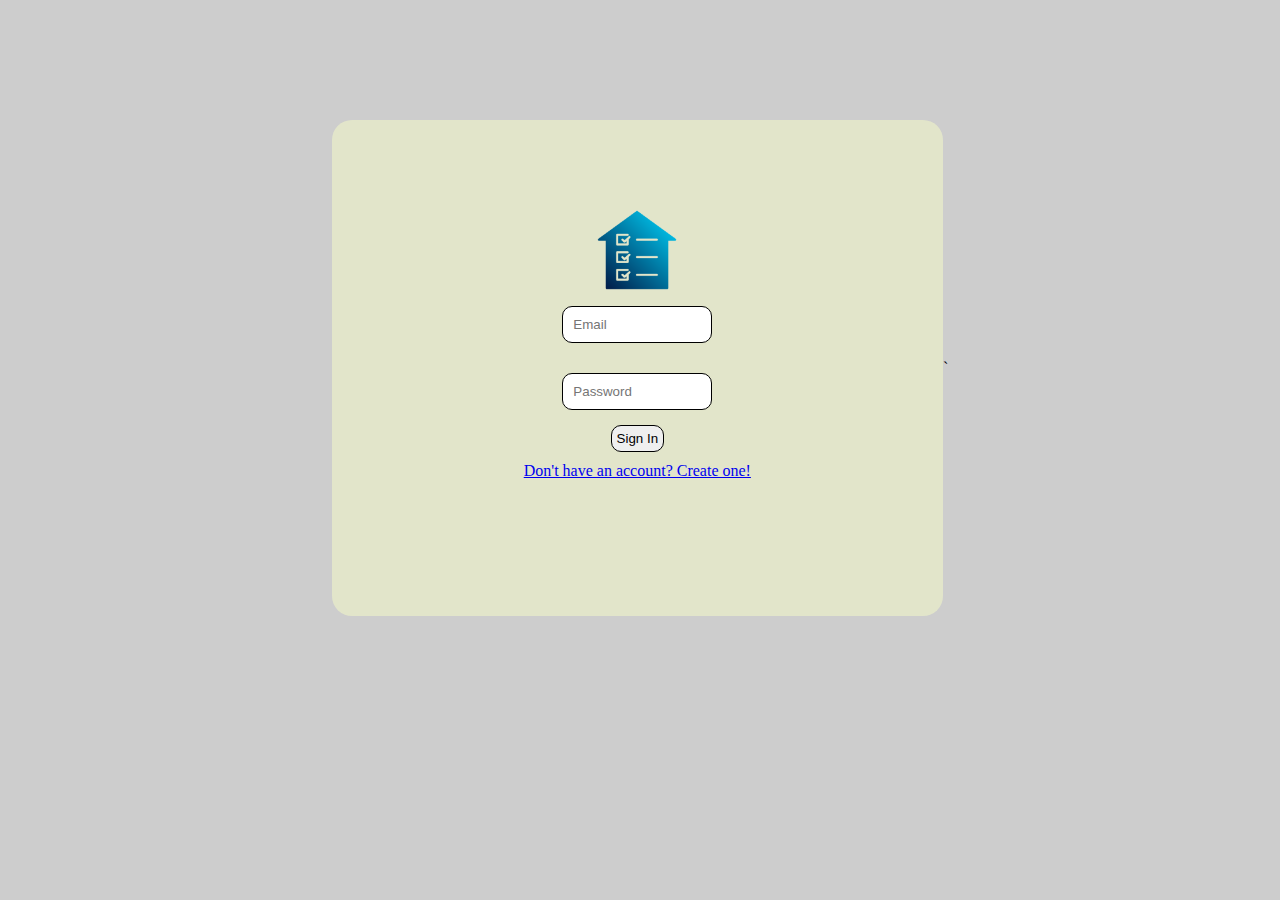
<file: index.html>
<!DOCTYPE html>
<html>
    <head>
        <meta charset="UTF-8">
        <meta name="viewport" content="width=device-width, initial-scale=1.0">
        <link rel="stylesheet" href="styles/index.css">
        <link rel="icon" href="assets/images/logo_32.png">
        <title>Login - CMS</title>
    </head>

    <body>
        <form id="login" name="login" action="" method="POST">
            <div id="form-content">
                <div id="logo">
                    <img src="assets/images/logo_256.png" height="80px">
                </div>
                <div id="inputs">
                    <div id="email-input"> 
                        <input type="text" id="email" class="login-input" name="email" placeholder="Email" required inputmode="email" autocomplete="off" pattern="[a-zA-Z]{3}"> 
                    </div>
                    <div id="pwd-input">
                        <input type="password" id="pwd" class="login-input" name="pwd" pattern="\w+\d+{4,8}" placeholder="Password" required autocomplete="off">
                        <!-- Make tick boxes that show when a condition is met-->
                    </div>
                </div>

                <a href="dashboard.html"><div id="submit-button"> <input type="button" id="login-submit" name="login-submit" value="Sign In"> </div></a>
                <!--Make type submit-->
                <div id="register-link"> <a href="register.html">Don't have an account? Create one!</a> </div>
            </div>
        </form>
    </body>
`

</html>
</file>
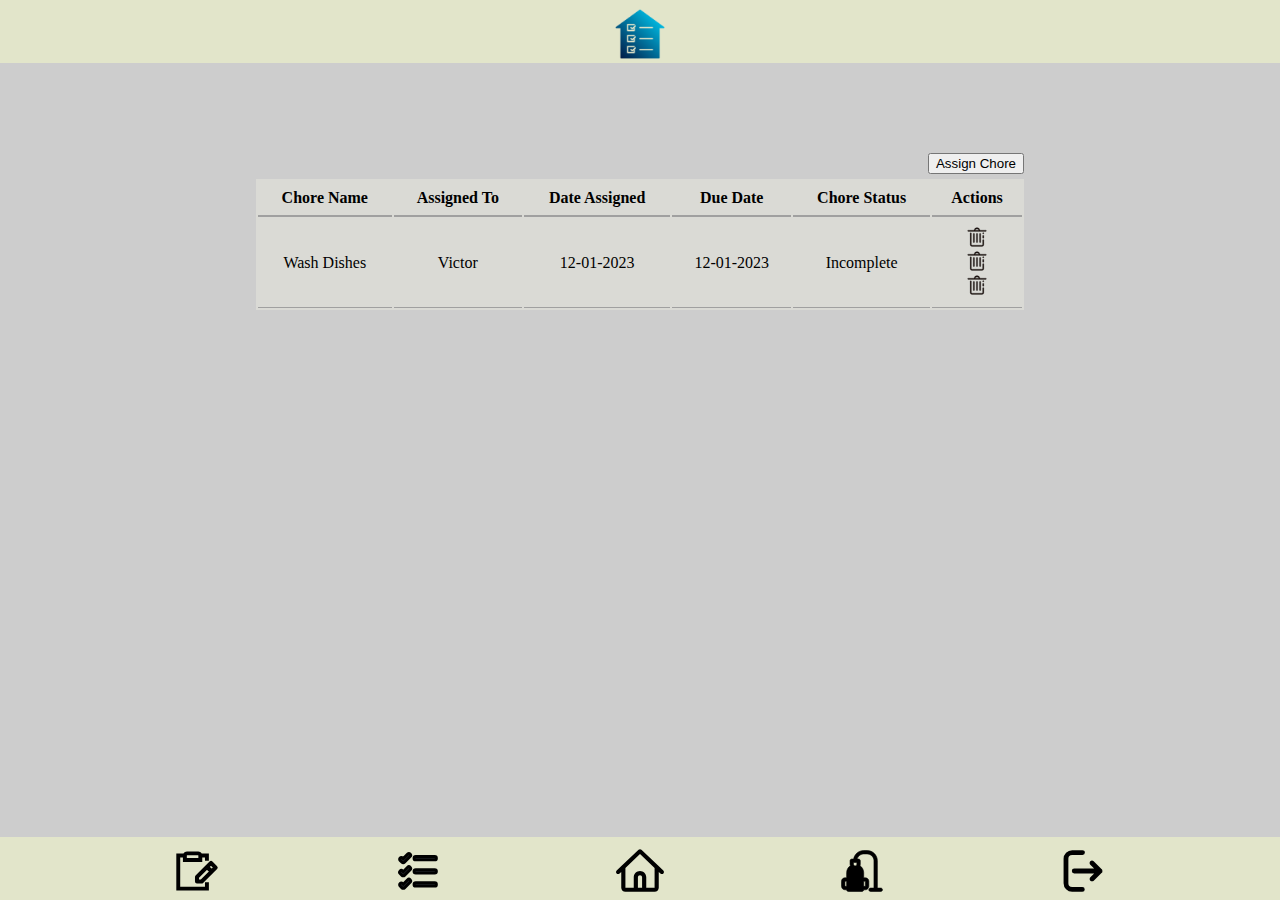
<file: assign-chore.html>
<!DOCTYPE html>
<html>
<head>
    <meta charset="UTF-8">
    <meta name="viewport" content="width:device-width; initial-scale:1.0">
    <title>Assign Chore</title>
    <link rel="stylesheet" href="styles/manage.css">
    <link rel="icon" href="assets/images/logo_32.png">
    <script src="scripts/popup.js" defer></script>
</head>
<body>
    <div id="main-content">
       <div id="header">
            <div id="header-items">
                <div id="logo">
                    <a href="dashboard.html"><img src="assets/images/logo_256.png" height="50px"></a>
                </div>
            </div>
        </div>
        <div id="tasks">  
                <div class="overlay" id="overlay" onclick="hidePopup()"></div>
                <div class="popup" id="popup">
                    <div style="padding-top: 0vh;">
                        <span style="font-weight: bold; font-size: 24px; margin-bottom: 1vh;">Add Chore</span>
                    </div>
                    <div>
                        <form action="" method="post" name="chore-assign" id="chore-assign">
                            <select id="assign-person" name="assign-person">
                                <option value="victor">Victor</option>
                                <option value="jane">Jane</option>
                                <option value="sam">Sam</option>
                                <option value="ella">Ella</option>
                            </select>
                            <select id="assign-chore" name="assign-chore">
                                <option value="sweep">Sweeping</option>
                                <option value="mop">Mopping</option>
                                <option value="cook">Cooking</option>
                            </select>
                            <input type="date" id="due-date" name="due-date" required>
                        </form>
                    </div>
                    <div id="popup-buttons">
                        <button onclick="assignChore()">Add</button>
                        <button onclick="hidePopup()">Close</button>
                    </div>
                </div>  
                
                <table id="task-table" name="task-table" style="margin-left: 20vw; margin-right: 20vw;margin-top: 0.5vh;">
                    <div id="add-button">
                        <button onclick="showPopup()">Assign Chore</button>
                    </div>
                <thead id="table-head">
                    <tr>
                        <th>Chore Name</th>
                        <th>Assigned To</th>
                        <th>Date Assigned</th>
                        <th>Due Date</th>
                        <th>Chore Status</th>
                        <th>Actions</th>
                    </tr>
                </thead>
                <tbody>
                    <tr>
                        <td>Wash Dishes</td>
                        <td>Victor</td>
                        <td>12-01-2023</td>
                        <td>12-01-2023</td>
                        <td>Incomplete</td>
                        <td>
                            <div class="action-button" id="check-button">
                                <a href=""><img src="assets/images/delete.svg"></a>
                            </div>
                            <div class="action-button" id="check-button">
                                <a href=""><img src="assets/images/delete.svg"></a>
                            </div>
                            <div class="action-button" id="check-button">
                                <a href=""><img src="assets/images/delete.svg"></a>
                            </div>
                        </td>
                    </tr>
                </tbody>
                </table>

        </div>
    </div>
            
    <div id="bar">
        <div id="buttons">
            <div class="bar-button" id="settings-button">
                <a href="manage.html"><img src="assets/images/create.svg"></a>
            </div>
            <div class="bar-button" id="task-button">
                <a href="tasks.html"><img src="assets/images/task.svg"></a>
            </div>
            <div class="bar-button" id="home-button">
                <a href="dashboard.html"><img src="assets/images/home.svg"></a>
            </div>
            <div class="bar-button" id="profile-button">
                <a href=""><img src="assets/images/assign.svg"></a>
            </div>
            <div class="bar-button" id="logout-button">
                <a href="index.html"><img src="assets/images/logout.svg"></a>
            </div>
        </div>

    </div>
</body>
</html>
</file>
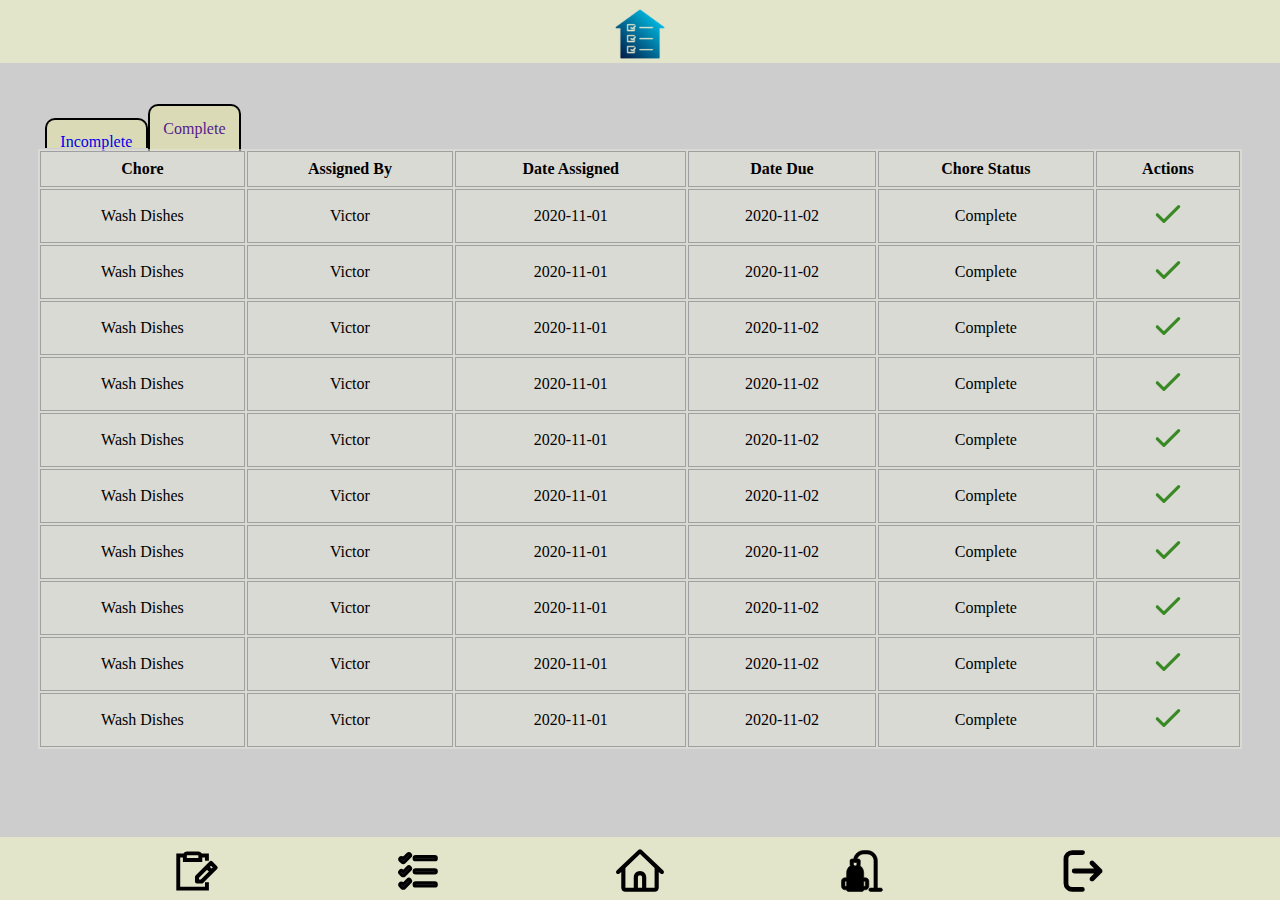
<file: complete.html>
<!DOCTYPE html>
<html>
<head>
    <meta charset="UTF-8">
    <meta name="viewport" content="width:device-width; initial-scale:1.0">
    <title>Completed Tasks</title>
    <link rel="stylesheet" href="styles/tasks.css">
    <link rel="icon" href="assets/images/logo_32.png">
</head>
<body>
    <div id="main-content">
       <div id="header">
            <div id="header-items">
                <div id="logo">
                    <a href="dashboard.html"><img src="assets/images/logo_256.png" height="50px"></a>
                </div>
            </div>
        </div>
        <div id="tabs">
            <a href="tasks.html" class="task-link"><div class="tab-shape" id="incomplete-tab" style="margin-left: 3.5vw; margin-top: 1.1vh;height:0.1vh;">Incomplete</div></a>
            <a href="" class="task-link"><div class="tab-shape" id="complete-tab" style="margin-top: -0.4vh;">Complete</div></a>
        </div>
        <div id="tasks">    
            <table id="task-table" name="task-table" style="margin-left: 3vw; margin-right: 3vw;">
                <thead id="table-head">
                    <tr>
                        <th>Chore</th>
                        <th>Assigned By</th>
                        <th>Date Assigned</th>
                        <th>Date Due</th>
                        <th>Chore Status</th>
                        <th>Actions</th>
                    </tr>
                </thead>
                <tbody>
                    <tr>
                        <td>Wash Dishes</td>
                        <td>Victor</td>
                        <td>2020-11-01</td>
                        <td>2020-11-02</td>
                        <td>Complete</td>
                        <td>
                            <div class="action-button" id="check-button">
                                <a href=""><img src="assets/images/check.svg"></a>
                            </div>
                        </td>
                    </tr>
                    <tr>
                        <td>Wash Dishes</td>
                        <td>Victor</td>
                        <td>2020-11-01</td>
                        <td>2020-11-02</td>
                        <td>Complete</td>
                        <td>
                            <div class="action-button" id="check-button">
                                <a href=""><img src="assets/images/check.svg"></a>
                            </div>
                        </td>
                    </tr>
                    <tr>
                        <td>Wash Dishes</td>
                        <td>Victor</td>
                        <td>2020-11-01</td>
                        <td>2020-11-02</td>
                        <td>Complete</td>
                        <td>
                            <div class="action-button" id="check-button">
                                <a href=""><img src="assets/images/check.svg"></a>
                            </div>
                        </td>
                    </tr>
                    <tr>
                        <td>Wash Dishes</td>
                        <td>Victor</td>
                        <td>2020-11-01</td>
                        <td>2020-11-02</td>
                        <td>Complete</td>
                        <td>
                            <div class="action-button" id="check-button">
                                <a href=""><img src="assets/images/check.svg"></a>
                            </div>
                        </td>
                    </tr>
                    <tr>
                        <td>Wash Dishes</td>
                        <td>Victor</td>
                        <td>2020-11-01</td>
                        <td>2020-11-02</td>
                        <td>Complete</td>
                        <td>
                            <div class="action-button" id="check-button">
                                <a href=""><img src="assets/images/check.svg"></a>
                            </div>
                        </td>
                    </tr>
                    <tr>
                        <td>Wash Dishes</td>
                        <td>Victor</td>
                        <td>2020-11-01</td>
                        <td>2020-11-02</td>
                        <td>Complete</td>
                        <td>
                            <div class="action-button" id="check-button">
                                <a href=""><img src="assets/images/check.svg"></a>
                            </div>
                        </td>
                    </tr>
                    <tr>
                        <td>Wash Dishes</td>
                        <td>Victor</td>
                        <td>2020-11-01</td>
                        <td>2020-11-02</td>
                        <td>Complete</td>
                        <td>
                            <div class="action-button" id="check-button">
                                <a href=""><img src="assets/images/check.svg"></a>
                            </div>
                        </td>
                    </tr>
                    <tr>
                        <td>Wash Dishes</td>
                        <td>Victor</td>
                        <td>2020-11-01</td>
                        <td>2020-11-02</td>
                        <td>Complete</td>
                        <td>
                            <div class="action-button" id="check-button">
                                <a href=""><img src="assets/images/check.svg"></a>
                            </div>
                        </td>
                    </tr>
                    <tr>
                        <td>Wash Dishes</td>
                        <td>Victor</td>
                        <td>2020-11-01</td>
                        <td>2020-11-02</td>
                        <td>Complete</td>
                        <td>
                            <div class="action-button" id="check-button">
                                <a href=""><img src="assets/images/check.svg"></a>
                            </div>
                        </td>
                    </tr>
                    <tr>
                        <td>Wash Dishes</td>
                        <td>Victor</td>
                        <td>2020-11-01</td>
                        <td>2020-11-02</td>
                        <td>Complete</td>
                        <td>
                            <div class="action-button" id="check-button">
                                <a href=""><img src="assets/images/check.svg"></a>
                            </div>
                        </td>
                    </tr>
                </tbody>
            </table>

        </div>
    </div>
            
    <div id="bar">
        <div id="buttons">
            <div class="bar-button" id="settings-button">
                <a href="manage.html"><img src="assets/images/create.svg"></a>
            </div>
            <div class="bar-button" id="task-button">
                <a href=""><img src="assets/images/task.svg"></a>
            </div>
            <div class="bar-button" id="home-button">
                <a href="dashboard.html"><img src="assets/images/home.svg"></a>
            </div>
            <div class="bar-button" id="profile-button">
                <a href="assign-chore.html"><img src="assets/images/assign.svg"></a>
            </div>
            <div class="bar-button" id="logout-button">
                <a href="index.html"><img src="assets/images/logout.svg"></a>
            </div>
        </div>

    </div>
</body>
</html>
</file>
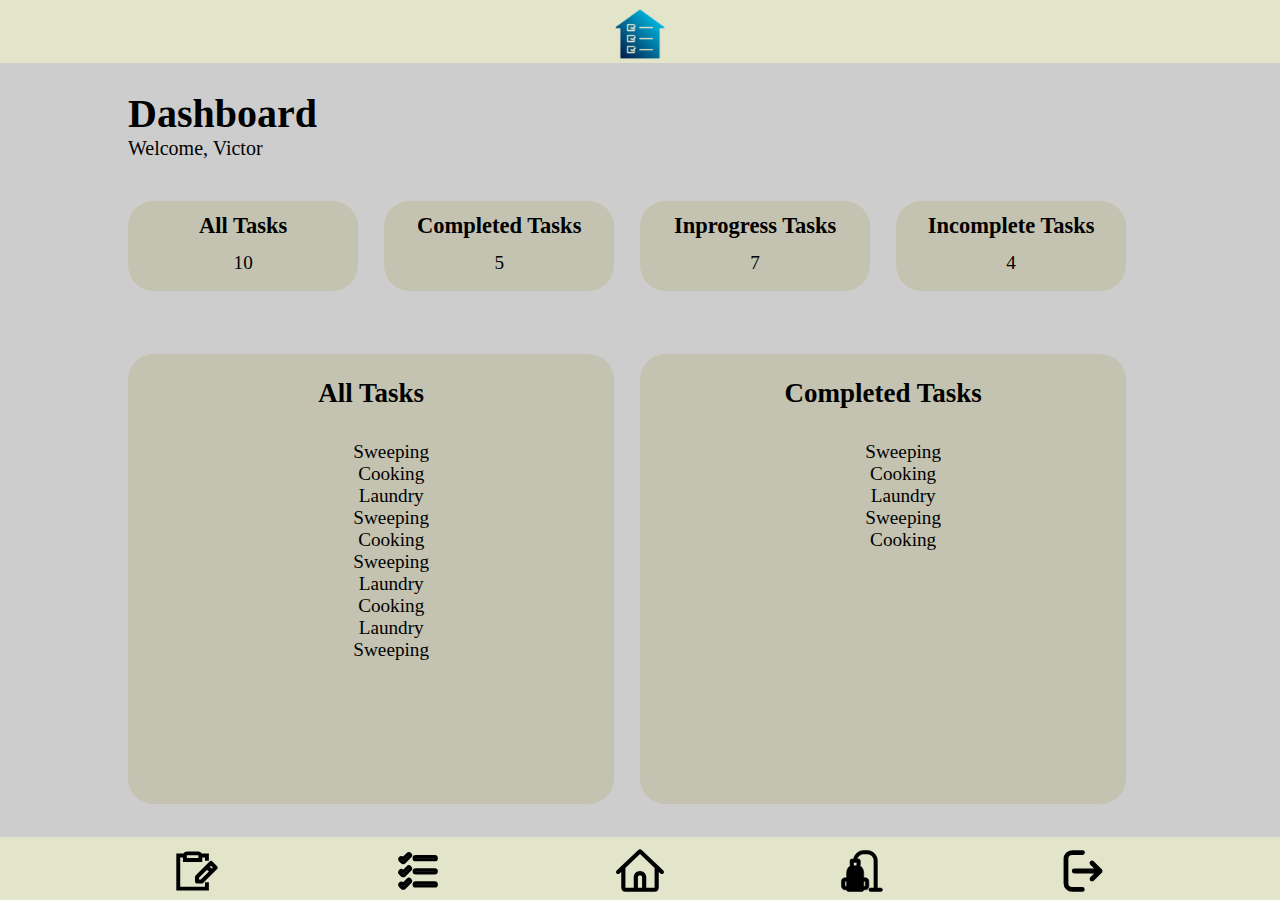
<file: dashboard.html>
<!DOCTYPE html>
<html>
<head>
    <meta charset="UTF-8">
    <meta name="viewport" content="width:device-width; initial-scale:1.0;">
    <title>Dashboard</title>
    <link rel="stylesheet" href="styles/dashboard.css">
    <link rel="icon" href="assets/images/logo_256.png">
</head>

<body>
    <div id="main-content">
       <div id="header">
            <div id="header-items">
                <div id="logo">
                    <a href=""><img src="assets/images/logo_256.png" height="50px"></a>
                </div>
            </div>
            <div id="stats">
                <div id="stats-items">
                    <div style="font-size: 40px; font-weight: bolder; padding-left: 10%;">Dashboard</div>
                    <div style="font-size: 20px; font-weight: 300; padding-left: 10%;">Welcome, Victor</div>
                    <div id="top-half">
                        <a href="tasks.html">
                            <div class="task-box" id="all-tasks">
                                <div style="font-size: 24px;text-align: center; padding-top: 5%;">
                                    <span class="task-title">All Tasks</span>
                                </div>
                                <div class="task-count" id="all-list">
                                    <span class="task-count-text">10</span>
                                </div>
                        </a>
                            </div>
                        <a href="tasks.html">
                            <div class="task-box" id="completed-tasks">
                                <div style="font-size: 24px;text-align: center; padding-top: 5%;">
                                    <span class="task-title">Completed Tasks</span>
                                </div>
                                <div class="task-count" id="complete-list">
                                    <span class="task-count-text">5</span>
                                </div>
                        </a>
                            </div>
                        <a href="tasks.html">
                            <div class="task-box" id="inprogress-tasks">
                                <div style="font-size: 24px;text-align: center; padding-top: 5%;">
                                    <span class="task-title">Inprogress Tasks</span>
                                </div>
                                <div class="task-count" id="inprogress-list">
                                    <span class="task-count-text">7</span>
                                </div>
                        </a>
                            </div>
                        <a href="tasks.html">
                            <div class="task-box" id="incomplete-tasks">
                                <div style="font-size: 24px;text-align: center; padding-top: 5%;">
                                    <span class="task-title">Incomplete Tasks</span>
                                </div>
                                <div class="task-count" id="incomplete-list">
                                    <span class="task-count-text">4</span>
                                </div>
                        </a>
                            </div> 
                    </div>
                    <div id="bottom-half">
                        <a href="tasks.html">
                            <div class="info-box" id="complete-tasks">
                                <div style="font-size: 24px;text-align: center; padding-top: 5%;">
                                    <span class="info-title">All Tasks</span>
                                </div>
                                <div class="info-count" id="all-list">
                                    <span class="info-count-text">
                                        <ul>
                                            <li>Sweeping</li>
                                            <li>Cooking</li>
                                            <li>Laundry</li>
                                            <li>Sweeping</li>
                                            <li>Cooking</li>
                                            <li>Sweeping</li>
                                            <li>Laundry</li>
                                            <li>Cooking</li>
                                            <li>Laundry</li>
                                            <li>Sweeping</li>
                                        </ul>
                                    </span>
                                </div>
                        </a>
                            </div>
                        <a href="tasks.html">
                            <div class="info-box" id="pending-tasks">
                                <div style="font-size: 24px;text-align: center; padding-top: 5%;">
                                    <span class="info-title">Completed Tasks</span>
                                </div>
                                <div class="info-count" id="complete-list">
                                    <span class="info-count-text">
                                        <ul>
                                            <li>Sweeping</li>
                                            <li>Cooking</li>
                                            <li>Laundry</li>
                                            <li>Sweeping</li>
                                            <li>Cooking</li>
                                        </ul>
                                    </span>
                                </div>
                        </a>
                            </div>
                    </div>
                    
                </div>
            </div>
        </div>
       </div>
            

    </div>
    <div id="bar">
        <div id="buttons">
            <div class="bar-button" id="settings-button">
                <a href="manage.html"><img src="assets/images/create.svg"></a>
            </div>
            <div class="bar-button" id="task-button">
                <a href="tasks.html"><img src="assets/images/task.svg"></a>
            </div>
            <div class="bar-button" id="home-button">
                <a href=""><img src="assets/images/home.svg"></a>
            </div>
            <div class="bar-button" id="profile-button">
                <a href="assign-chore.html"><img src="assets/images/assign.svg"></a>
            </div>
            <div class="bar-button" id="logout-button">
                <a href="index.html"><img src="assets/images/logout.svg"></a>
            </div>
        </div>

    </div>
</body>


</html>
</file>
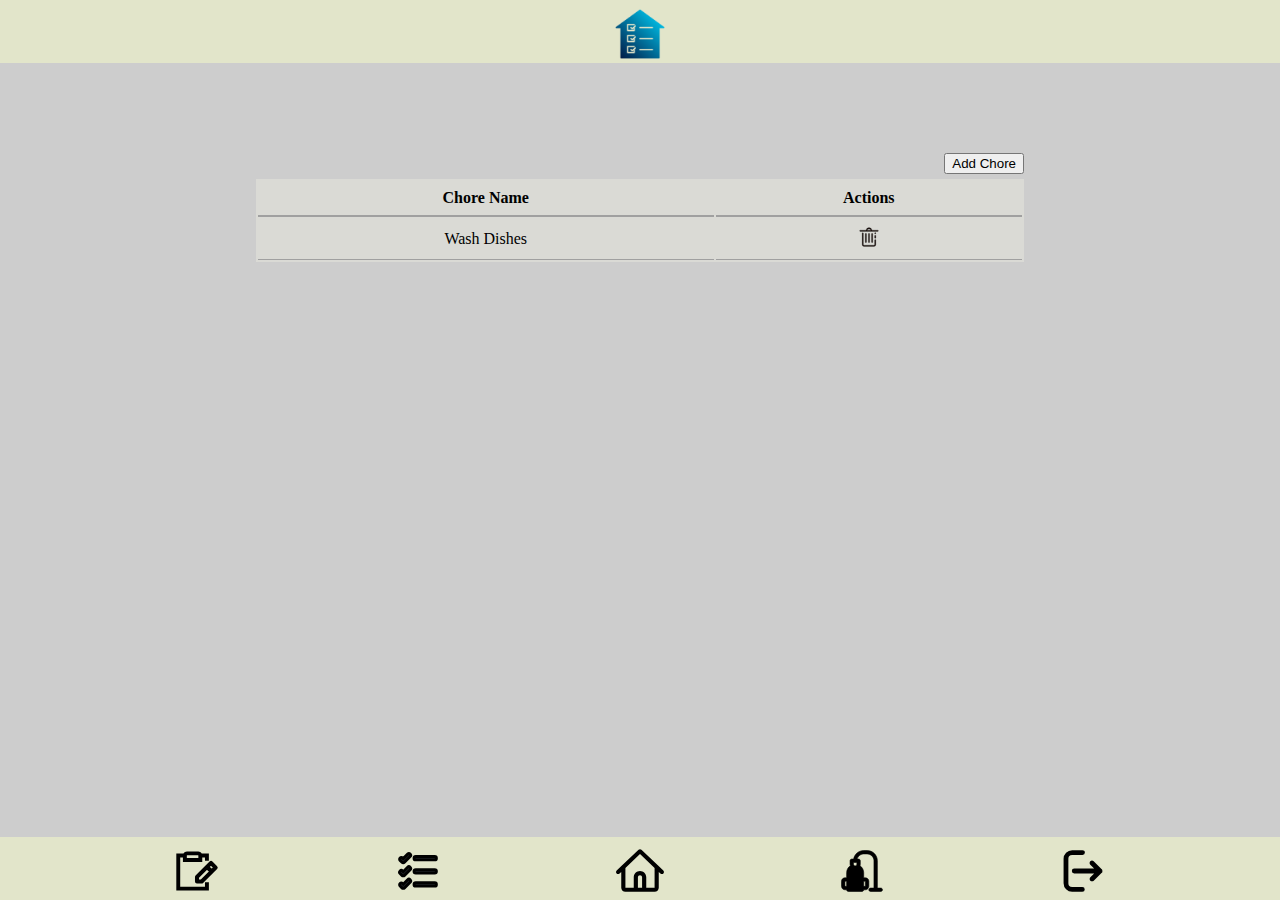
<file: manage.html>
<!DOCTYPE html>
<html>
<head>
    <meta charset="UTF-8">
    <meta name="viewport" content="width:device-width; initial-scale:1.0">
    <title>Completed Tasks</title>
    <link rel="stylesheet" href="styles/manage.css">
    <link rel="icon" href="assets/images/logo_32.png">
    <script src="scripts/popup.js" defer></script>
</head>
<body>
    <div id="main-content">
       <div id="header">
            <div id="header-items">
                <div id="logo">
                    <a href="dashboard.html"><img src="assets/images/logo_256.png" height="50px"></a>
                </div>
            </div>
        </div>
        <div id="tasks">  
                <div class="overlay" id="overlay" onclick="hidePopup()"></div>
                <div class="popup" id="popup">
                    <div style="padding-top: 0vh;">
                        <span style="font-weight: bold; font-size: 24px; margin-bottom: 1vh;">Add Chore</span>
                    </div>
                    <div>
                        <form>
                            <input type="text" id="chore-name" name="chore-name" placeholder="Sweeping">
                        </form>
                    </div>
                    <div id="popup-buttons">
                        <button onclick="addChore()">Add</button>
                        <button onclick="hidePopup()">Close</button>
                    </div>
                </div>  
                
                <table id="task-table" name="task-table" style="margin-left: 20vw; margin-right: 20vw;margin-top: 0.5vh;">
                    <div id="add-button">
                        <button onclick="showPopup()">Add Chore</button>
                    </div>
                <thead id="table-head">
                    <tr>
                        <th>Chore Name</th>
                        <th>Actions</th>
                    </tr>
                </thead>
                <tbody>
                    <tr>
                        <td>Wash Dishes</td>
                        <td>
                            <div class="action-button" id="check-button">
                                <a href=""><img src="assets/images/delete.svg"></a>
                            </div>
                        </td>
                    </tr>
                </tbody>
                </table>

        </div>
    </div>
            
    <div id="bar">
        <div id="buttons">
            <div class="bar-button" id="settings-button">
                <a href=""><img src="assets/images/create.svg"></a>
            </div>
            <div class="bar-button" id="task-button">
                <a href="tasks.html"><img src="assets/images/task.svg"></a>
            </div>
            <div class="bar-button" id="home-button">
                <a href="dashboard.html"><img src="assets/images/home.svg"></a>
            </div>
            <div class="bar-button" id="profile-button">
                <a href="assign-chore.html"><img src="assets/images/assign.svg"></a>
            </div>
            <div class="bar-button" id="logout-button">
                <a href="index.html"><img src="assets/images/logout.svg"></a>
            </div>
        </div>

    </div>
</body>
</html>
</file>
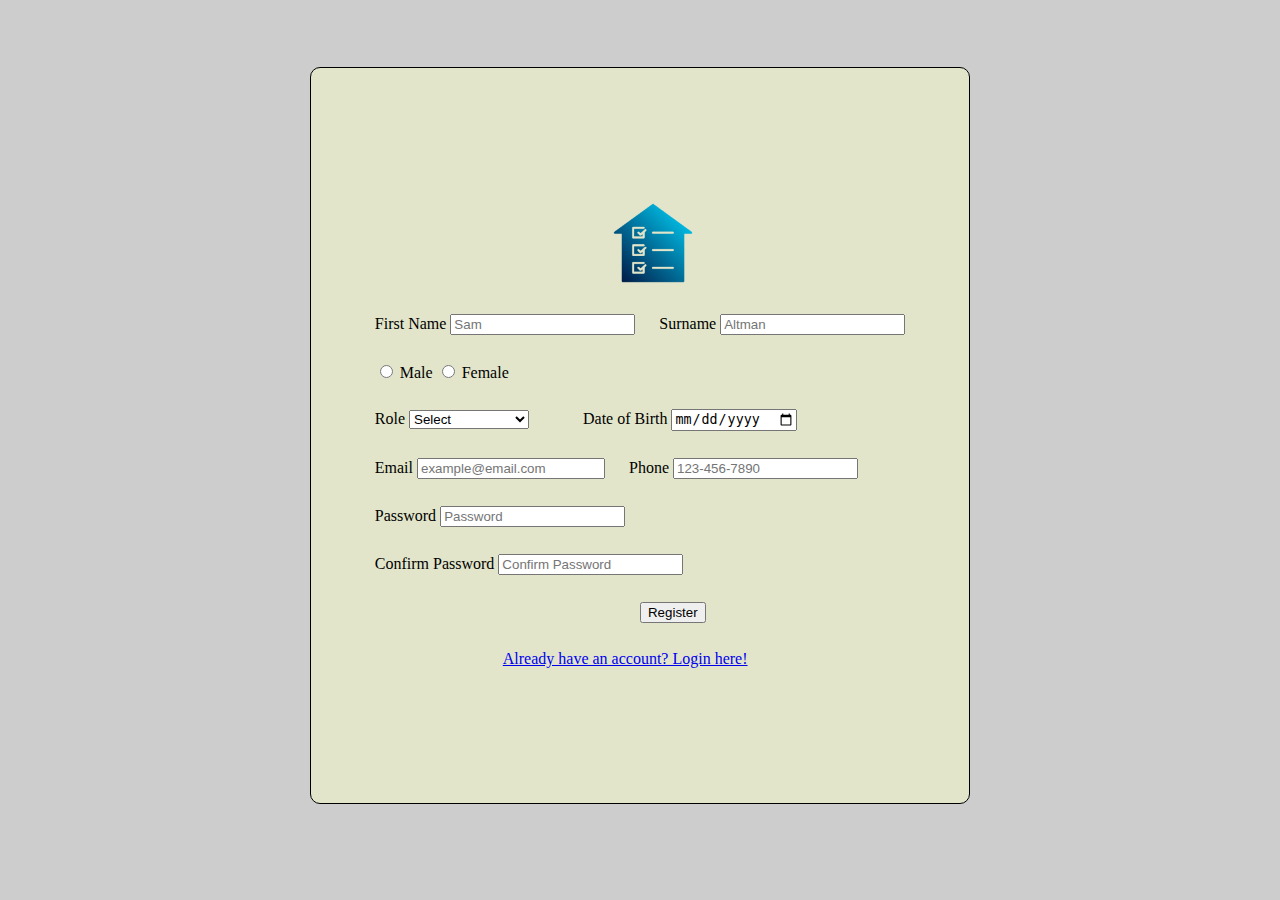
<file: register.html>
<!DOCTYPE html>
<html>
    <head>
        <meta charset="UTF-8">
        <meta name="viewport" content="width:device-width; initial-scale:1.0;">
        <title>Register - CMS</title>
        <link rel="stylesheet" href="styles/register.css">
        <link rel="icon" href="assets/images/logo_32.png">
    </head>
    
    <body>
        <form id="register" name="register" action="" method="POST">
            <div id="form-content">
                <div id="logo" style="padding-left:45%">
                    <img src="assets/images/logo_256.png" height="80px">
                </div>
                <div id="names" name="names">
                    <label for="f-name">First Name</label>
                    <input id="f-name" name="f-name" type="text" placeholder="Sam" pattern="\w{3,}" required style="margin-right: 20px;">

                    <label for="surname">Surname</label>
                    <input id="surname" name="surname" type="text" placeholder="Altman" required>
                </div>

                <div id="gender">
                    <input type="radio" id="male" name="gender" required>
                    <label for="male">Male</label>

                    <input type="radio" id="female" name="gender" required>
                    <label for="female">Female</label>
                </div>

                <div id="family-roles" name="family-roles">
                    <label for="role">Role</label>
                    <select id="role" name="role" required style="margin-right: 50px; width:120px">
                        <option value="select">Select</option>
                        <option value="father">Father</option>
                        <option value="mother">Mother</option>
                        <option value="son">Son</option>
                        <option value="daughter">Daughter</option>
                    </select>

                    <label for="date">Date of Birth</label>
                    <input type="date" id="dob" name="dob">
                </div>

                <div>
                    <label for="email">Email</label>
                    <input type="email" id="email" name="email" placeholder="example@email.com" style="margin-right: 20px;width: 180px">

                    <span id="tel" style="padding: 0% 0% 0% 0%;">
                        <label for="phone">Phone</label>
                        <input type="tel" id="phone" name="phone" placeholder="123-456-7890">
                    </span>
                </div>

                <div id="password" name="password">
                    <label for="pwd">Password</label>
                    <input type="password" id="pwd" name="pwd" placeholder="Password" required>
                </div>
                <div id="confirm" name="confirm">
                    <label for="pwd-confirm">Confirm Password</label>
                    <input type="password" id="pwd-confirm" name="pwd-confirm" placeholder="Confirm Password" required>
                </div>

                <div id="register-button">
                    <a href="dashboard.html"><input type="button" id="submit" name="submit" value="Register"></a>
                    <!--Make function to collect all the user input field values when the user submits-->
                </div>  
                <div id="login-link" style="text-align: center;padding-left: 10vw;"><a href="index.html">Already have an account? Login here!</a></div>
            </div>
        </form>
    </body>

</html>
</file>
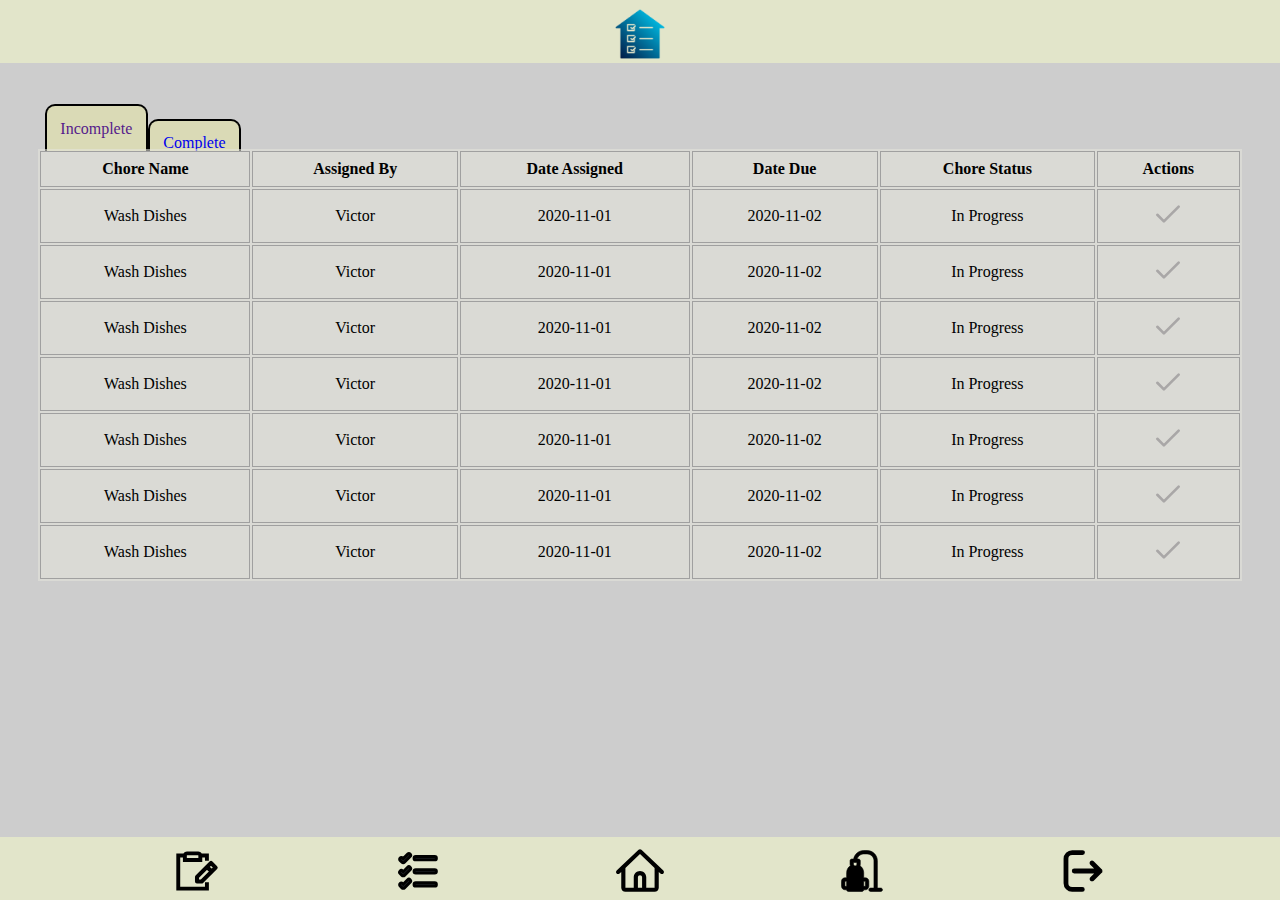
<file: tasks.html>
<!DOCTYPE html>
<html>
<head>
    <meta charset="UTF-8">
    <meta name="viewport" content="width:device-width; initial-scale:1.0">
    <title>Incomplete Tasks</title>
    <link rel="stylesheet" href="styles/tasks.css">
    <link rel="icon" href="assets/images/logo_32.png">
</head>
<body>
    <div id="main-content">
       <div id="header">
            <div id="header-items">
                <div id="logo">
                    <a href="dashboard.html"><img src="assets/images/logo_256.png" height="50px"></a>
                </div>
            </div>
        </div>
        <div id="tabs">
            <a href="" class="task-link"><div class="tab-shape" id="incomplete-tab" style="margin-left: 3.5vw;margin-top: -0.4vh;">Incomplete</div></a>
            <a href="complete.html" class="task-link"><div class="tab-shape" id="complete-tab" style="margin-top:1.2vh;height:0.4vh;">Complete</div></a>
        </div>
        <div id="tasks">    
            <table id="task-table" name="task-table" style="margin-left: 3vw; margin-right: 3vw;">
                <thead id="table-head">
                    <tr>
                        <th>Chore Name</th>
                        <th>Assigned By</th>
                        <th>Date Assigned</th>
                        <th>Date Due</th>
                        <th>Chore Status</th>
                        <th>Actions</th>
                    </tr>
                </thead>
                <tbody>
                    <tr>
                        <td>Wash Dishes</td>
                        <td>Victor</td>
                        <td>2020-11-01</td>
                        <td>2020-11-02</td>
                        <td>In Progress</td>
                        <td>
                            <div class="action-button" id="check-button">
                                <a href=""><img src="assets/images/incomplete.svg"></a>
                            </div>
                        </td>
                    </tr>
                    <tr>
                        <td>Wash Dishes</td>
                        <td>Victor</td>
                        <td>2020-11-01</td>
                        <td>2020-11-02</td>
                        <td>In Progress</td>
                        <td>
                            <div class="action-button" id="check-button">
                                <a href=""><img src="assets/images/incomplete.svg"></a>
                            </div>
                        </td>
                    </tr>
                    <tr>
                        <td>Wash Dishes</td>
                        <td>Victor</td>
                        <td>2020-11-01</td>
                        <td>2020-11-02</td>
                        <td>In Progress</td>
                        <td>
                            <div class="action-button" id="check-button">
                                <a href=""><img src="assets/images/incomplete.svg"></a>
                            </div>
                        </td>
                    </tr>
                    <tr>
                        <td>Wash Dishes</td>
                        <td>Victor</td>
                        <td>2020-11-01</td>
                        <td>2020-11-02</td>
                        <td>In Progress</td>
                        <td>
                            <div class="action-button" id="check-button">
                                <a href=""><img src="assets/images/incomplete.svg"></a>
                            </div>
                        </td>
                    </tr>
                    <tr>
                        <td>Wash Dishes</td>
                        <td>Victor</td>
                        <td>2020-11-01</td>
                        <td>2020-11-02</td>
                        <td>In Progress</td>
                        <td>
                            <div class="action-button" id="check-button">
                                <a href=""><img src="assets/images/incomplete.svg"></a>
                            </div>
                        </td>
                    </tr>
                    <tr>
                        <td>Wash Dishes</td>
                        <td>Victor</td>
                        <td>2020-11-01</td>
                        <td>2020-11-02</td>
                        <td>In Progress</td>
                        <td>
                            <div class="action-button" id="check-button">
                                <a href=""><img src="assets/images/incomplete.svg"></a>
                            </div>
                        </td>
                    </tr>
                    <tr>
                        <td>Wash Dishes</td>
                        <td>Victor</td>
                        <td>2020-11-01</td>
                        <td>2020-11-02</td>
                        <td>In Progress</td>
                        <td>
                            <div class="action-button" id="check-button">
                                <a href=""><img src="assets/images/incomplete.svg"></a>
                            </div>
                        </td>
                    </tr>
                </tbody>
            </table>

        </div>
    </div>
            
    <div id="bar">
        <div id="buttons">
            <div class="bar-button" id="settings-button">
                <a href="manage.html"><img src="assets/images/create.svg"></a>
            </div>
            <div class="bar-button" id="task-button">
                <a href=""><img src="assets/images/task.svg"></a>
            </div>
            <div class="bar-button" id="home-button">
                <a href="dashboard.html"><img src="assets/images/home.svg"></a>
            </div>
            <div class="bar-button" id="profile-button">
                <a href="assign-chore.html"><img src="assets/images/assign.svg"></a>
            </div>
            <div class="bar-button" id="logout-button">
                <a href="index.html"><img src="assets/images/logout.svg"></a>
            </div>
        </div>

    </div>
</body>
</html>
</file>
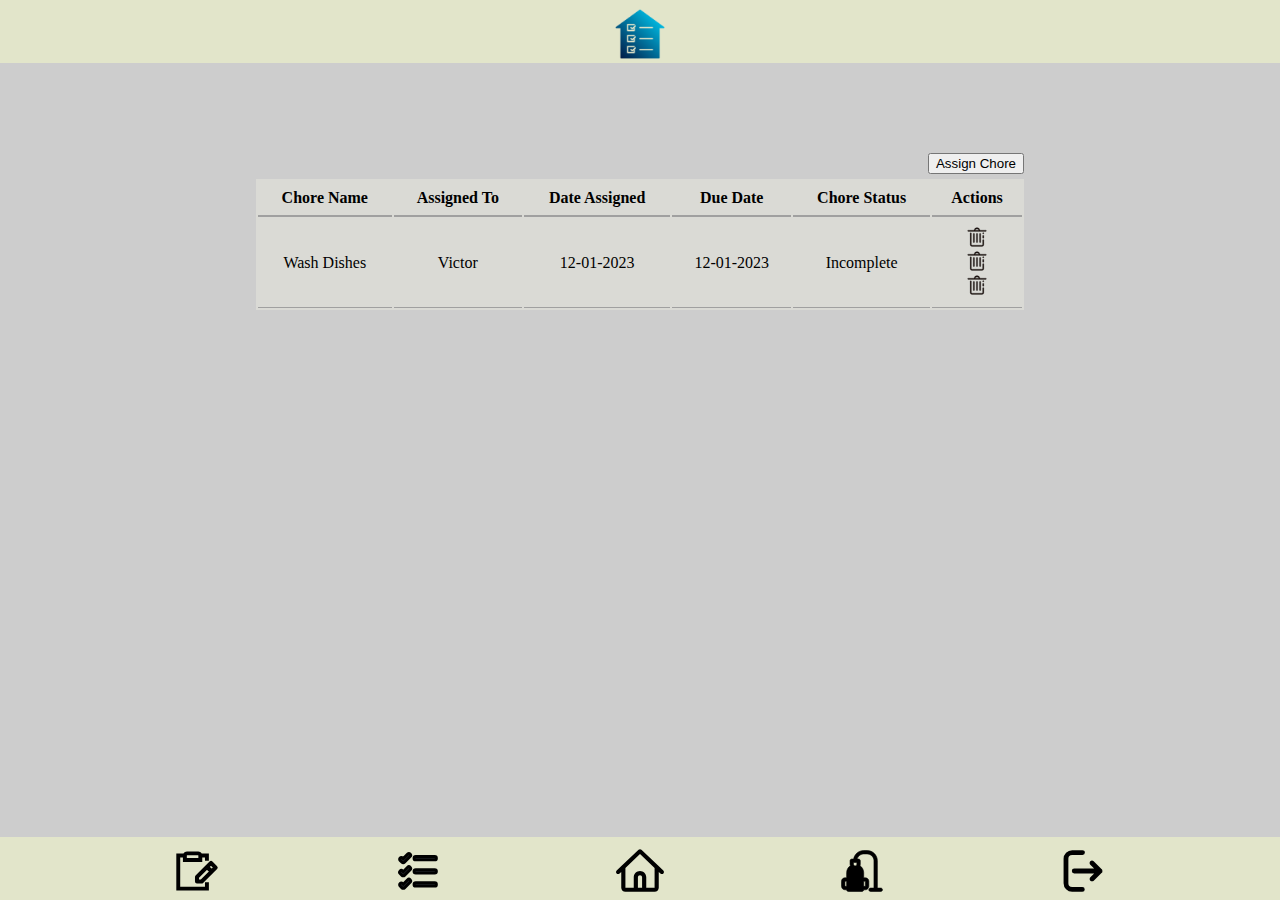
<file: view/assign-chore.html>
<!DOCTYPE html>
<html>
<head>
    <meta charset="UTF-8">
    <meta name="viewport" content="width:device-width; initial-scale:1.0">
    <title>Assign Chore</title>
    <link rel="stylesheet" href="../css/manage.css">
    <link rel="icon" href="../assets/images/logo_32.png">
    <script src="../js/popup.js" defer></script>
</head>
<body>
    <div id="main-content">
       <div id="header">
            <div id="header-items">
                <div id="logo">
                    <a href="dashboard.php"><img src="../assets/images/logo_256.png" height="50px"></a>
                </div>
            </div>
        </div>
        <div id="tasks">  
                <div class="overlay" id="overlay" onclick="hidePopup()"></div>
                <div class="popup" id="popup">
                    <div style="padding-top: 0;">
                        <span style="font-weight: bold; font-size: 24px; margin-bottom: 1vh;">Add Chore</span>
                    </div>
                    <div>
                        <form action="" method="post" name="chore-assign" id="chore-assign">
                            <select id="assign-person" name="assign-person">
                                <option value="victor">Victor</option>
                                <option value="jane">Jane</option>
                                <option value="sam">Sam</option>
                                <option value="ella">Ella</option>
                            </select>
                            <select id="assign-chore" name="assign-chore">
                                <option value="sweep">Sweeping</option>
                                <option value="mop">Mopping</option>
                                <option value="cook">Cooking</option>
                            </select>
                            <input type="date" id="due-date" name="due-date" required>
                        </form>
                    </div>
                    <div id="popup-buttons">
                        <button onclick="assignChore()">Add</button>
                        <button onclick="hidePopup()">Close</button>
                    </div>
                </div>  
                
                <table id="task-table" name="task-table" style="margin-left: 20vw; margin-right: 20vw;margin-top: 0.5vh;">
                    <div id="add-button">
                        <button onclick="showPopup()">Assign Chore</button>
                    </div>
                <thead id="table-head">
                    <tr>
                        <th>Chore Name</th>
                        <th>Assigned To</th>
                        <th>Date Assigned</th>
                        <th>Due Date</th>
                        <th>Chore Status</th>
                        <th>Actions</th>
                    </tr>
                </thead>
                <tbody>
                    <tr>
                        <td>Wash Dishes</td>
                        <td>Victor</td>
                        <td>12-01-2023</td>
                        <td>12-01-2023</td>
                        <td>Incomplete</td>
                        <td>
                            <div class="action-button">
                                <a href=""><img src="../assets/images/delete.svg"></a>
                            </div>
                            <div class="action-button">
                                <a href=""><img src="../assets/images/delete.svg"></a>
                            </div>
                            <div class="action-button">
                                <a href=""><img src="../assets/images/delete.svg"></a>
                            </div>
                        </td>
                    </tr>
                </tbody>
                </table>

        </div>
    </div>
            
    <div id="bar">
        <div id="buttons">
            <div class="bar-button" id="settings-button">
                <a href="../admin/chore_control_view.php"><img src="../assets/images/create.svg"></a>
            </div>
            <div class="bar-button" id="task-button">
                <a href="tasks.html"><img src="../assets/images/task.svg"></a>
            </div>
            <div class="bar-button" id="home-button">
                <a href="dashboard.php"><img src="../assets/images/home.svg"></a>
            </div>
            <div class="bar-button" id="profile-button">
                <a href=""><img src="../assets/images/assign.svg"></a>
            </div>
            <div class="bar-button" id="logout-button">
                <a href="../login/logout_view.php"><img src="../assets/images/logout.svg"></a>
            </div>
        </div>

    </div>
</body>
</html>
</file>
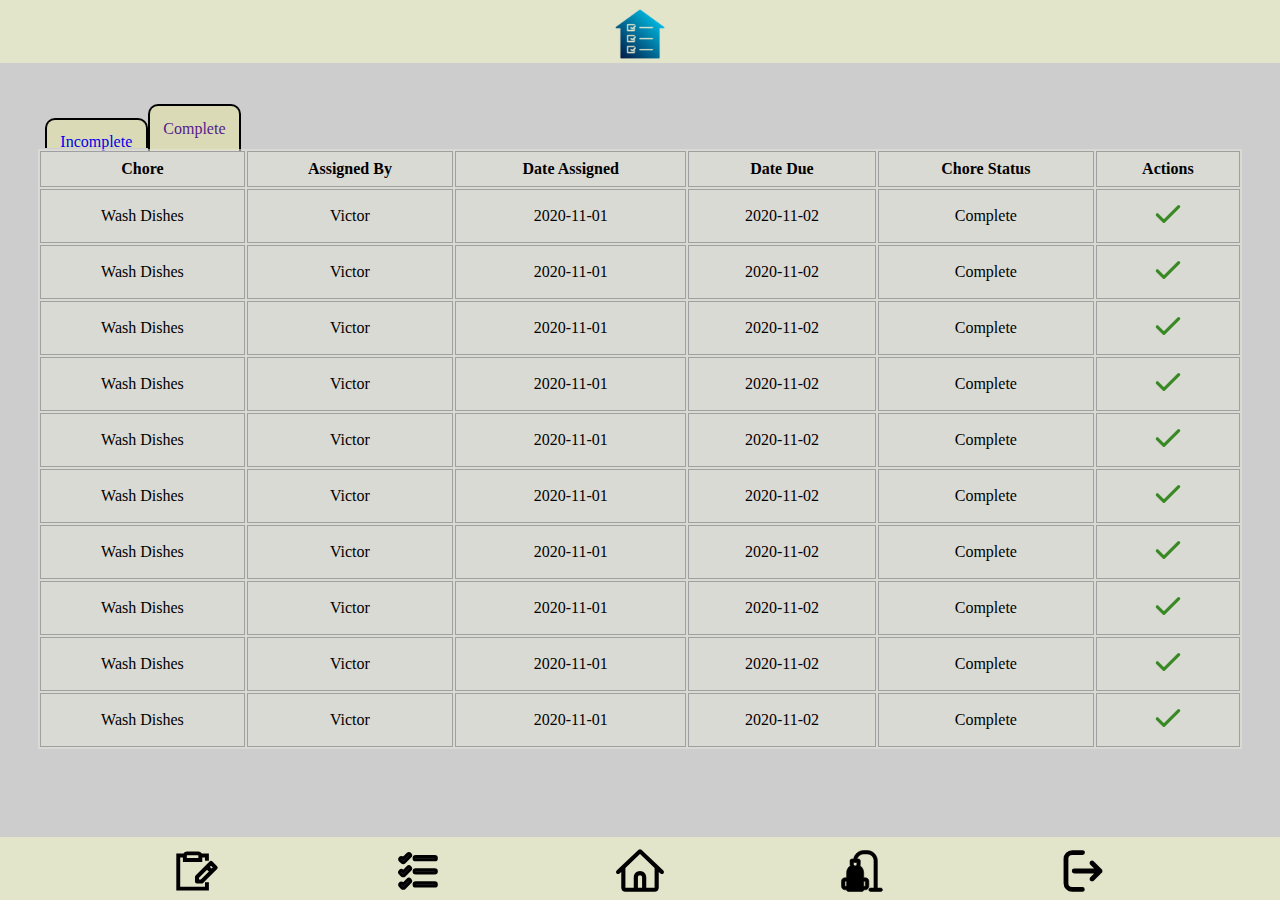
<file: view/complete.html>
<!DOCTYPE html>
<html>
<head>
    <meta charset="UTF-8">
    <meta name="viewport" content="width:device-width; initial-scale:1.0">
    <title>Completed Tasks</title>
    <link rel="stylesheet" href="../css/tasks.css">
    <link rel="icon" href="../assets/images/logo_32.png">
</head>
<body>
    <div id="main-content">
       <div id="header">
            <div id="header-items">
                <div id="logo">
                    <a href="dashboard.php"><img src="../assets/images/logo_256.png" height="50px"></a>
                </div>
            </div>
        </div>
        <div id="tabs">
            <a href="tasks.html" class="task-link"><div class="tab-shape" id="incomplete-tab" style="margin-left: 3.5vw; margin-top: 1.1vh;height:0.1vh;">Incomplete</div></a>
            <a href="" class="task-link"><div class="tab-shape" id="complete-tab" style="margin-top: -0.4vh;">Complete</div></a>
        </div>
        <div id="tasks">    
            <table id="task-table" name="task-table" style="margin-left: 3vw; margin-right: 3vw;">
                <thead id="table-head">
                    <tr>
                        <th>Chore</th>
                        <th>Assigned By</th>
                        <th>Date Assigned</th>
                        <th>Date Due</th>
                        <th>Chore Status</th>
                        <th>Actions</th>
                    </tr>
                </thead>
                <tbody>
                    <tr>
                        <td>Wash Dishes</td>
                        <td>Victor</td>
                        <td>2020-11-01</td>
                        <td>2020-11-02</td>
                        <td>Complete</td>
                        <td>
                            <div class="action-button" id="check-button">
                                <a href=""><img src="../assets/images/check.svg"></a>
                            </div>
                        </td>
                    </tr>
                    <tr>
                        <td>Wash Dishes</td>
                        <td>Victor</td>
                        <td>2020-11-01</td>
                        <td>2020-11-02</td>
                        <td>Complete</td>
                        <td>
                            <div class="action-button" id="check-button">
                                <a href=""><img src="../assets/images/check.svg"></a>
                            </div>
                        </td>
                    </tr>
                    <tr>
                        <td>Wash Dishes</td>
                        <td>Victor</td>
                        <td>2020-11-01</td>
                        <td>2020-11-02</td>
                        <td>Complete</td>
                        <td>
                            <div class="action-button" id="check-button">
                                <a href=""><img src="../assets/images/check.svg"></a>
                            </div>
                        </td>
                    </tr>
                    <tr>
                        <td>Wash Dishes</td>
                        <td>Victor</td>
                        <td>2020-11-01</td>
                        <td>2020-11-02</td>
                        <td>Complete</td>
                        <td>
                            <div class="action-button" id="check-button">
                                <a href=""><img src="../assets/images/check.svg"></a>
                            </div>
                        </td>
                    </tr>
                    <tr>
                        <td>Wash Dishes</td>
                        <td>Victor</td>
                        <td>2020-11-01</td>
                        <td>2020-11-02</td>
                        <td>Complete</td>
                        <td>
                            <div class="action-button" id="check-button">
                                <a href=""><img src="../assets/images/check.svg"></a>
                            </div>
                        </td>
                    </tr>
                    <tr>
                        <td>Wash Dishes</td>
                        <td>Victor</td>
                        <td>2020-11-01</td>
                        <td>2020-11-02</td>
                        <td>Complete</td>
                        <td>
                            <div class="action-button" id="check-button">
                                <a href=""><img src="../assets/images/check.svg"></a>
                            </div>
                        </td>
                    </tr>
                    <tr>
                        <td>Wash Dishes</td>
                        <td>Victor</td>
                        <td>2020-11-01</td>
                        <td>2020-11-02</td>
                        <td>Complete</td>
                        <td>
                            <div class="action-button" id="check-button">
                                <a href=""><img src="../assets/images/check.svg"></a>
                            </div>
                        </td>
                    </tr>
                    <tr>
                        <td>Wash Dishes</td>
                        <td>Victor</td>
                        <td>2020-11-01</td>
                        <td>2020-11-02</td>
                        <td>Complete</td>
                        <td>
                            <div class="action-button" id="check-button">
                                <a href=""><img src="../assets/images/check.svg"></a>
                            </div>
                        </td>
                    </tr>
                    <tr>
                        <td>Wash Dishes</td>
                        <td>Victor</td>
                        <td>2020-11-01</td>
                        <td>2020-11-02</td>
                        <td>Complete</td>
                        <td>
                            <div class="action-button" id="check-button">
                                <a href=""><img src="../assets/images/check.svg"></a>
                            </div>
                        </td>
                    </tr>
                    <tr>
                        <td>Wash Dishes</td>
                        <td>Victor</td>
                        <td>2020-11-01</td>
                        <td>2020-11-02</td>
                        <td>Complete</td>
                        <td>
                            <div class="action-button" id="check-button">
                                <a href=""><img src="../assets/images/check.svg"></a>
                            </div>
                        </td>
                    </tr>
                </tbody>
            </table>

        </div>
    </div>
            
    <div id="bar">
        <div id="buttons">
            <div class="bar-button" id="settings-button">
                <a href="../admin/chore_control_view.php"><img src="../assets/images/create.svg"></a>
            </div>
            <div class="bar-button" id="task-button">
                <a href=""><img src="../assets/images/task.svg"></a>
            </div>
            <div class="bar-button" id="home-button">
                <a href="dashboard.php"><img src="../assets/images/home.svg"></a>
            </div>
            <div class="bar-button" id="profile-button">
                <a href="../admin/assign_chore_view.php"><img src="../assets/images/assign.svg"></a>
            </div>
            <div class="bar-button" id="logout-button">
                <a href="../login/logout_view.php"><img src="../assets/images/logout.svg"></a>
            </div>
        </div>

    </div>
</body>
</html>
</file>
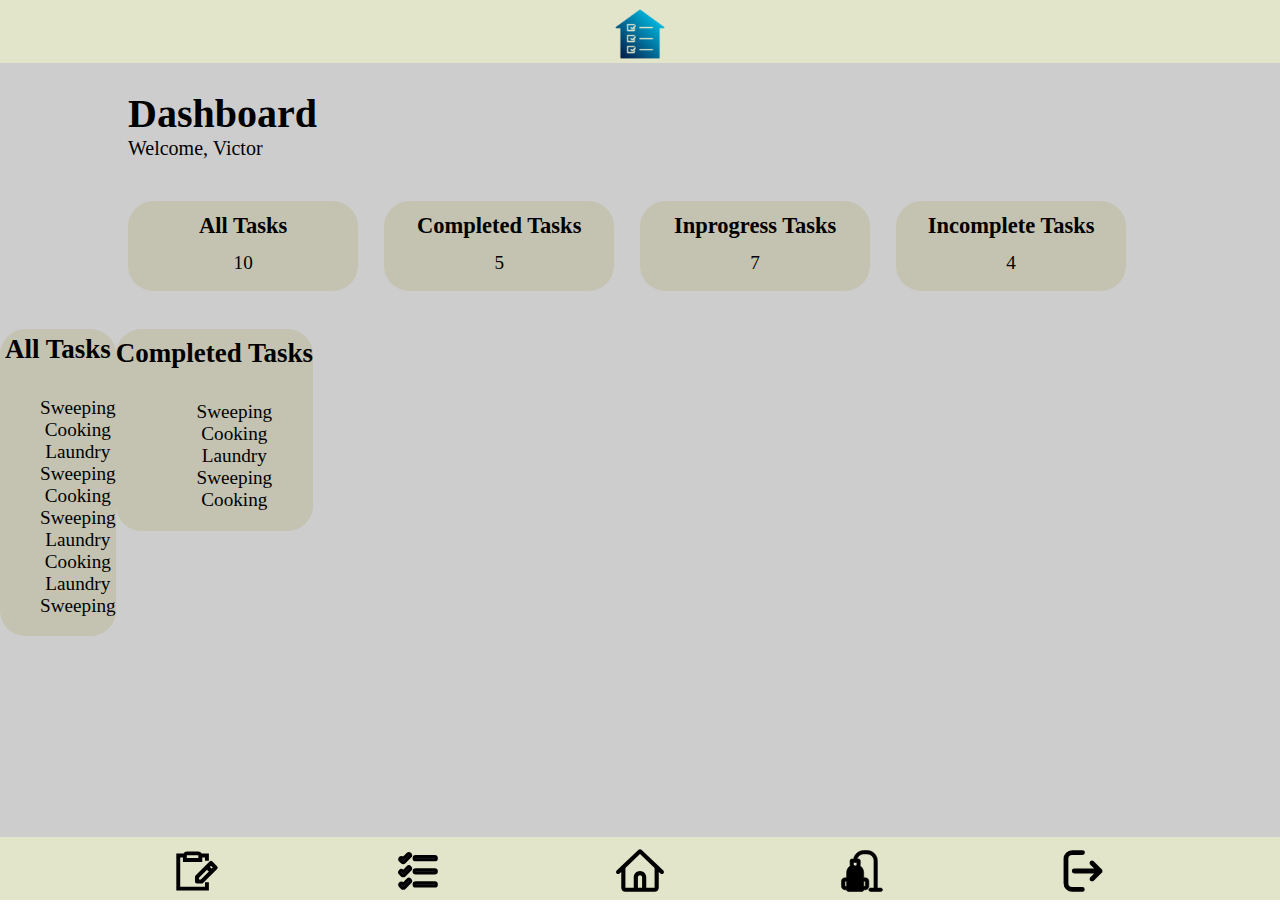
<file: view/dashboard.html>
<!DOCTYPE html>
<html>
<head>
    <meta charset="UTF-8">
    <meta name="viewport" content="width:device-width; initial-scale:1.0;">
    <title>Dashboard</title>
    <link rel="stylesheet" href="../css/dashboard.css">
    <link rel="icon" href="../assets/images/logo_256.png">
</head>

<body>
    <div id="main-content">
       <div id="header">
            <div id="header-items">
                <div id="logo">
                    <a href=""><img src="../assets/images/logo_256.png" height="50px"></a>
                </div>
            </div>
            <div id="stats">
                <div id="stats-items">
                    <div style="font-size: 40px; font-weight: bolder; padding-left: 10%;">Dashboard</div>
                    <div style="font-size: 20px; font-weight: 300; padding-left: 10%;">Welcome, Victor</div>
                    <div id="top-half">
                        <a href="tasks.html">
                            <div class="task-box" id="all-tasks">
                                <div style="font-size: 24px;text-align: center; padding-top: 5%;">
                                    <span class="task-title">All Tasks</span>
                                </div>
                                <div class="task-count">
                                    <span class="task-count-text">10</span>
                                </div>
                            </div>
                        </a>
                        <a href="tasks.html">
                            <div class="task-box" id="completed-tasks">
                                <div style="font-size: 24px;text-align: center; padding-top: 5%;">
                                    <span class="task-title">Completed Tasks</span>
                                </div>
                                <div class="task-count">
                                    <span class="task-count-text">5</span>
                                </div>
                            </div>
                        </a>
                        <a href="tasks.html">
                            <div class="task-box" id="inprogress-tasks">
                                <div style="font-size: 24px;text-align: center; padding-top: 5%;">
                                    <span class="task-title">Inprogress Tasks</span>
                                </div>
                                <div class="task-count" id="inprogress-list">
                                    <span class="task-count-text">7</span>
                                </div>
                            </div>
                        </a>
                        <a href="tasks.html">
                            <div class="task-box" id="incomplete-tasks">
                                <div style="font-size: 24px;text-align: center; padding-top: 5%;">
                                    <span class="task-title">Incomplete Tasks</span>
                                </div>
                                <div class="task-count" id="incomplete-list">
                                    <span class="task-count-text">4</span>
                                </div>
                            </div>
                        </a>
                    </div>
                    <div id="bottom-half">
                        <a href="tasks.html">
                            <div class="info-box" id="complete-tasks">
                                <div style="font-size: 24px;text-align: center; padding-top: 5%;">
                                    <span class="info-title">All Tasks</span>
                                </div>
                                <div class="info-count" id="all-list">
                                    <span class="info-count-text">
                                        <ul>
                                            <li>Sweeping</li>
                                            <li>Cooking</li>
                                            <li>Laundry</li>
                                            <li>Sweeping</li>
                                            <li>Cooking</li>
                                            <li>Sweeping</li>
                                            <li>Laundry</li>
                                            <li>Cooking</li>
                                            <li>Laundry</li>
                                            <li>Sweeping</li>
                                        </ul>
                                    </span>
                                </div>
                            </div>
                        </a>
                        <a href="tasks.html">
                            <div class="info-box" id="pending-tasks">
                                <div style="font-size: 24px;text-align: center; padding-top: 5%;">
                                    <span class="info-title">Completed Tasks</span>
                                </div>
                                <div class="info-count" id="complete-list">
                                    <span class="info-count-text">
                                        <ul>
                                            <li>Sweeping</li>
                                            <li>Cooking</li>
                                            <li>Laundry</li>
                                            <li>Sweeping</li>
                                            <li>Cooking</li>
                                        </ul>
                                    </span>
                                </div>
                            </div>
                            </a>
                    </div>
                    
                </div>
            </div>
        </div>
       </div>
            

    </div>
    <div id="bar">
        <div id="buttons">
            <div class="bar-button" id="settings-button">
                <a href="manage.html"><img src="../assets/images/create.svg"></a>
            </div>
            <div class="bar-button" id="task-button">
                <a href="tasks.html"><img src="../assets/images/task.svg"></a>
            </div>
            <div class="bar-button" id="home-button">
                <a href=""><img src="../assets/images/home.svg"></a>
            </div>
            <div class="bar-button" id="profile-button">
                <a href="assign-chore.html"><img src="../assets/images/assign.svg"></a>
            </div>
            <div class="bar-button" id="logout-button">
                <a href="../login/logout_view.php"><img src="../assets/images/logout.svg"></a>
            </div>
        </div>

    </div>
</body>


</html>
</file>
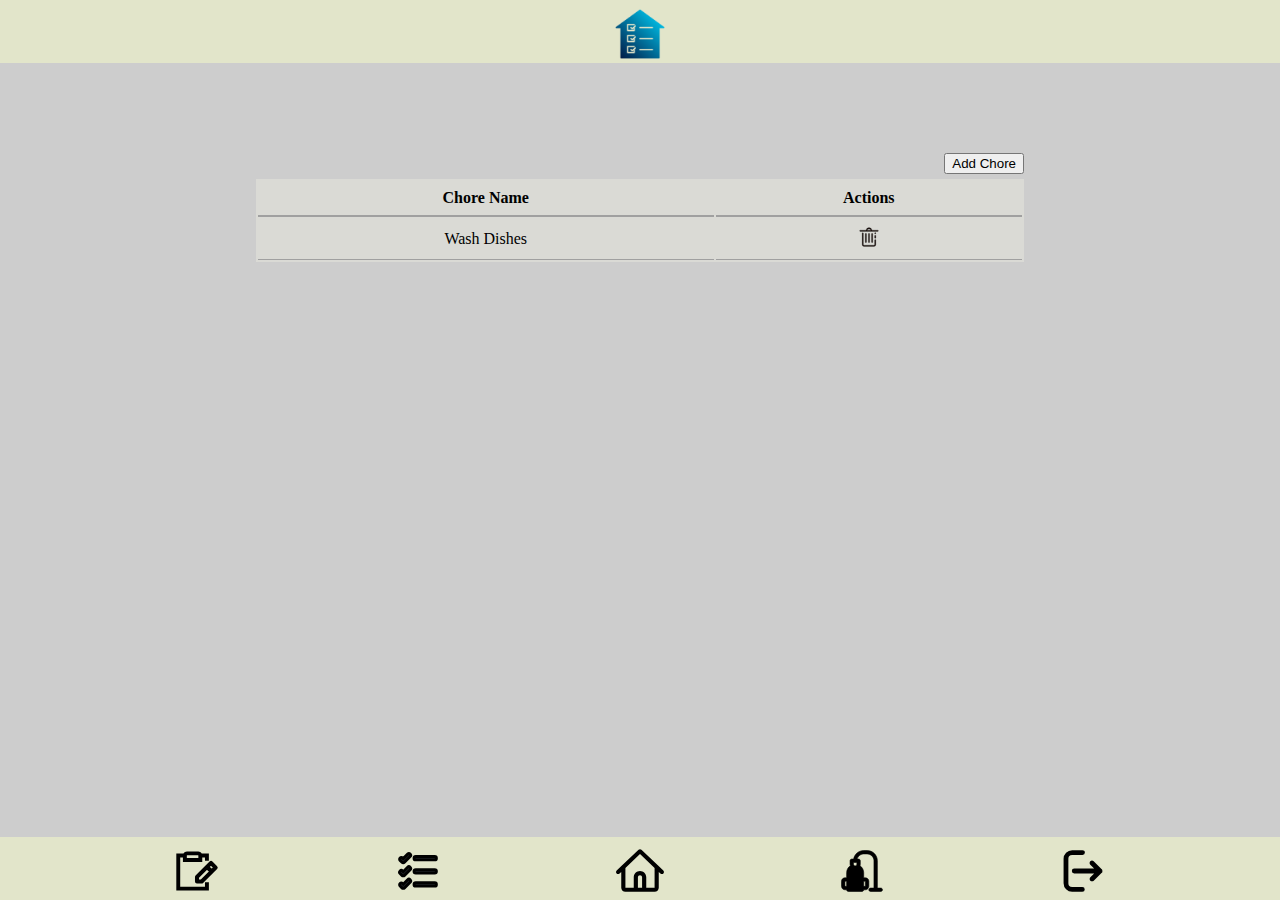
<file: view/manage.html>
<!DOCTYPE html>
<html>
<head>
    <meta charset="UTF-8">
    <meta name="viewport" content="width:device-width; initial-scale:1.0">
    <title>Completed Tasks</title>
    <link rel="stylesheet" href="../css/manage.css">
    <link rel="icon" href="../assets/images/logo_32.png">
    <script src="../js/popup.js" defer></script>
</head>
<body>
    <div id="main-content">
       <div id="header">
            <div id="header-items">
                <div id="logo">
                    <a href="dashboard.php"><img src="../assets/images/logo_256.png" height="50px"></a>
                </div>
            </div>
        </div>
        <div id="tasks">  
                <div class="overlay" id="overlay" onclick="hidePopup()"></div>
                <div class="popup" id="popup">
                    <div style="padding-top: 0vh;">
                        <span style="font-weight: bold; font-size: 24px; margin-bottom: 1vh;">Add Chore</span>
                    </div>
                    <div>
                        <form>
                            <input type="text" id="chore-name" name="chore-name" placeholder="Sweeping">
                        </form>
                    </div>
                    <div id="popup-buttons">
                        <button onclick="addChore()">Add</button>
                        <button onclick="hidePopup()">Close</button>
                    </div>
                </div>  
                
                <table id="task-table" name="task-table" style="margin-left: 20vw; margin-right: 20vw;margin-top: 0.5vh;">
                    <div id="add-button">
                        <button onclick="showPopup()">Add Chore</button>
                    </div>
                <thead id="table-head">
                    <tr>
                        <th>Chore Name</th>
                        <th>Actions</th>
                    </tr>
                </thead>
                <tbody>
                    <tr>
                        <td>Wash Dishes</td>
                        <td>
                            <div class="action-button" id="check-button">
                                <a href=""><img src="../assets/images/delete.svg"></a>
                            </div>
                        </td>
                    </tr>
                </tbody>
                </table>

        </div>
    </div>
            
    <div id="bar">
        <div id="buttons">
            <div class="bar-button" id="settings-button">
                <a href=""><img src="../assets/images/create.svg"></a>
            </div>
            <div class="bar-button" id="task-button">
                <a href="tasks.html"><img src="../assets/images/task.svg"></a>
            </div>
            <div class="bar-button" id="home-button">
                <a href="dashboard.php"><img src="../assets/images/home.svg"></a>
            </div>
            <div class="bar-button" id="profile-button">
                <a href="assign-chore.html"><img src="../assets/images/assign.svg"></a>
            </div>
            <div class="bar-button" id="logout-button">
                <a href="../login/logout_view.php"><img src="../assets/images/logout.svg"></a>
            </div>
        </div>

    </div>
</body>
</html>
</file>
<file: styles/index.css>
body{
    background-color: #cdcdcd;
    height: 80vh;
    display: flex;
    align-items: center;
    justify-content: center;
}

#logo{
    padding-bottom: 5%;
}

#form-content{
    background-color: #e2e5ca;
    border-radius: 20px;
    padding: 10vh 15vw;
    display: flex;
    flex-direction: column;
    align-items: center;
    justify-content: center;
}

input.login-input{
    width: 10vw;
    border: 1px solid;
    border-radius: 10px;
    padding: 10px;
}

input.login-input:focus{
    outline: none;
    border-color: blue;
}

#email{
    margin-bottom: 20%;
}

#pwd{
    margin-bottom: 10%;
}

::placeholder {
    opacity: 1;
    transition: opacity 0.5s ease-in-out;
}

input.login-input:focus::placeholder {
    opacity: 0;
}

#submit-button{
    margin-bottom: 20%;
}

#login-submit{
    border: 1px solid;
    border-radius: 10px;
    padding: 5px;
    cursor: pointer;
}

#register-link{
    text-decoration: none;
    color: #000;
    font-size: 16px;
    margin-bottom: 20%;
}
</file>
<file: styles/manage.css>
:root {
    --height: 93vh;
}

#bar, #header {
    width: 100vw;
    background-color: #e2e5ca;
    height: calc(100vh - var(--height));
}

#buttons, #header-items {
    display: flex;
    flex-direction: row;
    justify-content: space-evenly;
    padding-top: 1vh;
}

#buttons img { 
    height: 50px;
}

body {
    margin:0;
}

#main-content {
    background-color: #cdcdcd;
    height: var(--height);
}

#table-button{
    height: 100vh;
    width: 100vw;
}

#add-button{
    display: flex;
    justify-content: end;
    margin-right: 20vw; 
    margin-top: 10vh;   
}

table {
    background-color: #e3e4db95;
}


#tasks {
    display: flex;
    flex-direction: column;
    margin: 0;
}


.action-button img {
    height: 32px;
}

tbody tr {
    text-align: center;
}

th{
  border-bottom: 2px solid rgb(160 160 160);
  margin:0;
  padding: 8px 10px;
}

td {
    border-bottom: 1px solid rgb(160 160 160);
    padding: 8px 10px;
}

.overlay {
    display: none;
    position: fixed;
    top: 0;
    left: 0;
    width: 100vw;
    height: 100vh;
    background: rgba(0, 0, 0, 0.5);
}

.popup {
    display: none;
    position: fixed;
    top: 50%;
    left: 50%;
    transform: translate(-50%, -50%);
    padding: 20px;
    background: #fff;
    height: 10vh;
    width: 20vw;
}

#popup-buttons{
    margin-top: 1vh;
}

.action-button img{
    height: 20px;
}
</file>
<file: styles/tasks.css>
:root {
    --height: 93vh;
}

#bar, #header {
    width: 100vw;
    background-color: #e2e5ca;/*rgb(143, 133, 133);*/
    height: calc(100vh - var(--height));
}

#buttons, #header-items {
    display: flex;
    flex-direction: row;
    justify-content: space-evenly;
    padding-top: 1vh;
}

#buttons img { 
    height: 50px;
}

body {
    margin:0;
}

#main-content {
    background-color: #cdcdcd; /*rgb(121, 118, 118);*/
    height: var(--height);
}

table {
    background-color: #e3e4db95;
    margin-top: 0.5vh;
}

#tabs {
    height: 4vh;
    margin-top: 5vh;
    display: flex;
    flex-direction: row;
}

.tab-shape{
    border: 2px solid black;
    background-color: #e4e3a695;
    padding: 1.5vh;
    border-radius: 10px 10px 0px 0px;
    border-bottom: 0px;
    text-align: center;
}


#tasks {
    display: flex;
    flex-direction: column;
    height: 85vh;
}

.task-link{
    text-decoration: none;
}

.action-button img {
    height: 32px;
}

tbody tr {
    text-align: center;
}

th,
td {
  border: 1px solid rgb(160 160 160);
  padding: 8px 10px;
}
</file>
<file: styles/dashboard.css>
:root{
    --height: 93vh;
    --task_box_radius: 20%;
    --task_box_width: 18vw;
    --task_box_height: 10vh;
}

#bar, #header{
    width: 100vw;
    background-color: #e2e5ca;
    height: calc(100vh - var(--height));
}

#buttons, #header-items{
    display: flex;
    flex-direction: row;
    justify-content: space-evenly;
    padding-top: 1vh;
}

#buttons img{
    height: 50px;
}


body{
    margin:0;
}

#stats-items{
    margin-top: 3vh;
}

#main-content{
    background-color: #cdcdcd;
    height: var(--height);
}

#top-half{
    display: flex;
    flex-direction: row;
    height: 10vw;
    margin-top: 2.5vh;
    padding-top: 2vh;
    margin-bottom: 2vw;;
}

#all-tasks, #completed-tasks, #inprogress-tasks, #incomplete-tasks{
    width: var(--task_box_width);
    height: var(--task_box_height);
}  

#all-tasks {
    margin-left: 10vw;
}

#completed-tasks, #inprogress-tasks, #incomplete-tasks {
    margin-left: 2vw;
}

.task-box {
    border-radius: 2vw;
    background-color: #c0bfa6ba;
}

.task-title {
    font-weight: bolder;
    font-size: 2.5vh;
}

.task-count-text {
    font-size: 1.5vw;
    text-align: center;
    margin-top: 1vw;
}

.task-count {
    text-align: center;
    display: flex;
    justify-content: center;
    align-items: center;
}

#bottom-half {
    height: 34vw;
    width: 100vw;
    display: flex;
    flex-direction: row;
    align-content: center;
    justify-items: center;
}

.info-box {
    border-radius: 2vw;
    background-color: #c0bfa6ba;
}

.info-title {
    font-weight: bolder;
    font-size: 3vh;
}

.info-count-text {
    font-size: 1.5vw;
    text-align: center;
    margin-top: 1vw;
}

.info-count {
    text-align: center;
    display: flex;
    justify-content: center;
}

a {
    text-decoration: none;
    color: black;
}

ul {
    list-style-type: none;
}

#complete-tasks, #pending-tasks{
    width: 38vw;
    height: 50vh;
}  

#complete-tasks {
    margin-left: 10vw;
}

#pending-tasks {
    margin-left: 2vw;
}
</file>
<file: styles/register.css>
body{
    background-color: #cdcdcd;
    display: flex;
    flex-direction: column;
    justify-content: center;
    align-items: center;
    height: 90vh;
}

#form-content{
    background-color:  #e2e5ca;
    border: 1px solid;
    display: flex;
    flex-direction: column;
    align-items: start;
    padding: 15vh 5vw;
    gap: 3vh;
    border-radius: 10px;
    margin-top: 5vh;
}

#register-button{
    display: flex;
    padding: 0% 50% 0% 50%;
    align-items: center;
    justify-content: center;
}
</file>
<file: css/manage.css>
:root {
    --height: 93vh;
}

#bar, #header {
    width: 100vw;
    background-color: #e2e5ca;
    height: calc(100vh - var(--height));
}

#buttons, #header-items {
    display: flex;
    flex-direction: row;
    justify-content: space-evenly;
    padding-top: 1vh;
}

#buttons img { 
    height: 50px;
}

body {
    margin:0;
}

#main-content {
    background-color: #cdcdcd;
    height: var(--height);
}

#table-button{
    height: 100vh;
    width: 100vw;
}

#add-button{
    display: flex;
    justify-content: end;
    margin-right: 20vw; 
    margin-top: 10vh;   
}

table {
    background-color: #e3e4db95;
}


#tasks {
    display: flex;
    flex-direction: column;
    margin: 0;
}


.action-button img {
    height: 32px;
}

tbody tr {
    text-align: center;
}

th{
  border-bottom: 2px solid rgb(160 160 160);
  margin:0;
  padding: 8px 10px;
}

td {
    border-bottom: 1px solid rgb(160 160 160);
    padding: 8px 10px;
}

.overlay {
    display: none;
    position: fixed;
    top: 0;
    left: 0;
    width: 100vw;
    height: 100vh;
    background: rgba(0, 0, 0, 0.5);
}

.popup {
    display: none;
    position: fixed;
    top: 50%;
    left: 50%;
    transform: translate(-50%, -50%);
    padding: 20px;
    background: #fff;
    height: 10vh;
    width: 20vw;
}

#popup-buttons{
    margin-top: 1vh;
}

.action-button img{
    height: 20px;
}
</file>
<file: css/tasks.css>
:root {
    --height: 93vh;
}

#bar, #header {
    width: 100vw;
    background-color: #e2e5ca;/*rgb(143, 133, 133);*/
    height: calc(100vh - var(--height));
}

#buttons, #header-items {
    display: flex;
    flex-direction: row;
    justify-content: space-evenly;
    padding-top: 1vh;
}

#buttons img { 
    height: 50px;
}

body {
    margin:0;
}

#main-content {
    background-color: #cdcdcd; /*rgb(121, 118, 118);*/
    height: var(--height);
}

table {
    background-color: #e3e4db95;
    margin-top: 0.5vh;
}

#tabs {
    height: 4vh;
    margin-top: 5vh;
    display: flex;
    flex-direction: row;
}

.tab-shape{
    border: 2px solid black;
    background-color: #e4e3a695;
    padding: 1.5vh;
    border-radius: 10px 10px 0px 0px;
    border-bottom: 0px;
    text-align: center;
}


#tasks {
    display: flex;
    flex-direction: column;
    height: 85vh;
}

.task-link{
    text-decoration: none;
}

.action-button img {
    height: 32px;
}

tbody tr {
    text-align: center;
}

th,
td {
  border: 1px solid rgb(160 160 160);
  padding: 8px 10px;
}
</file>
<file: css/dashboard.css>
:root{
    --height: 93vh;
    --task_box_radius: 20%;
    --task_box_width: 18vw;
    --task_box_height: 10vh;
}

#bar, #header{
    width: 100vw;
    background-color: #e2e5ca;
    height: calc(100vh - var(--height));
}

#buttons, #header-items{
    display: flex;
    flex-direction: row;
    justify-content: space-evenly;
    padding-top: 1vh;
}

#buttons img{
    height: 50px;
}


body{
    margin:0;
}

#stats-items{
    margin-top: 3vh;
}

#main-content{
    background-color: #cdcdcd;
    height: var(--height);
}

#top-half{
    display: flex;
    flex-direction: row;
    height: 10vw;
    margin-top: 2.5vh;
    padding-top: 2vh;
}

#all-tasks, #completed-tasks, #inprogress-tasks, #incomplete-tasks{
    width: var(--task_box_width);
    height: var(--task_box_height);
}  

.link-overflow{
    width: var(--task_box_width);
    height: var(--task_box_height);
}

#all-tasks {
    margin-left: 10vw;
}

#completed-tasks, #inprogress-tasks, #incomplete-tasks {
    margin-left: 2vw;
}

.task-box {
    border-radius: 2vw;
    background-color: #c0bfa6ba;
}

.task-title {
    font-weight: bolder;
    font-size: 2.5vh;
}

.task-count-text {
    font-size: 1.5vw;
    text-align: center;
    margin-top: 1vw;
}

.task-count {
    display: flex;
    text-align: center;
    align-items: center;
    justify-content: center;
}

#bottom-half {
    height: 45vw;
    width: 100vw;
    display: flex;
    flex-direction: row;
    align-content: center;
    justify-items: center;
}

.info-box {
    border-radius: 2vw;
    background-color: #c0bfa6ba;
}

.info-title {
    font-weight: bolder;
    font-size: 3vh;
}

.info-count-text {
    font-size: 1.5vw;
    text-align: center;
    margin-top: 1vw;
}

.info-count {
    text-align: center;
    display: flex;
    justify-content: center;
}

a {
    text-decoration: none;
    color: black;
}

ul {
    list-style-type: none;
}

#recent-tasks{
    width: 78vw;
    height: 50vh;
    margin-left: 10vw;
}

#detail-link{
    color: blue;
}

table, tr{
    border: 2px solid grey;
    padding: 20px;
    border-collapse: collapse;
    margin-top: 3%;
    margin-left:3%;
}

td{
    width: 18vw;
    height: 8vh;
}
</file>
